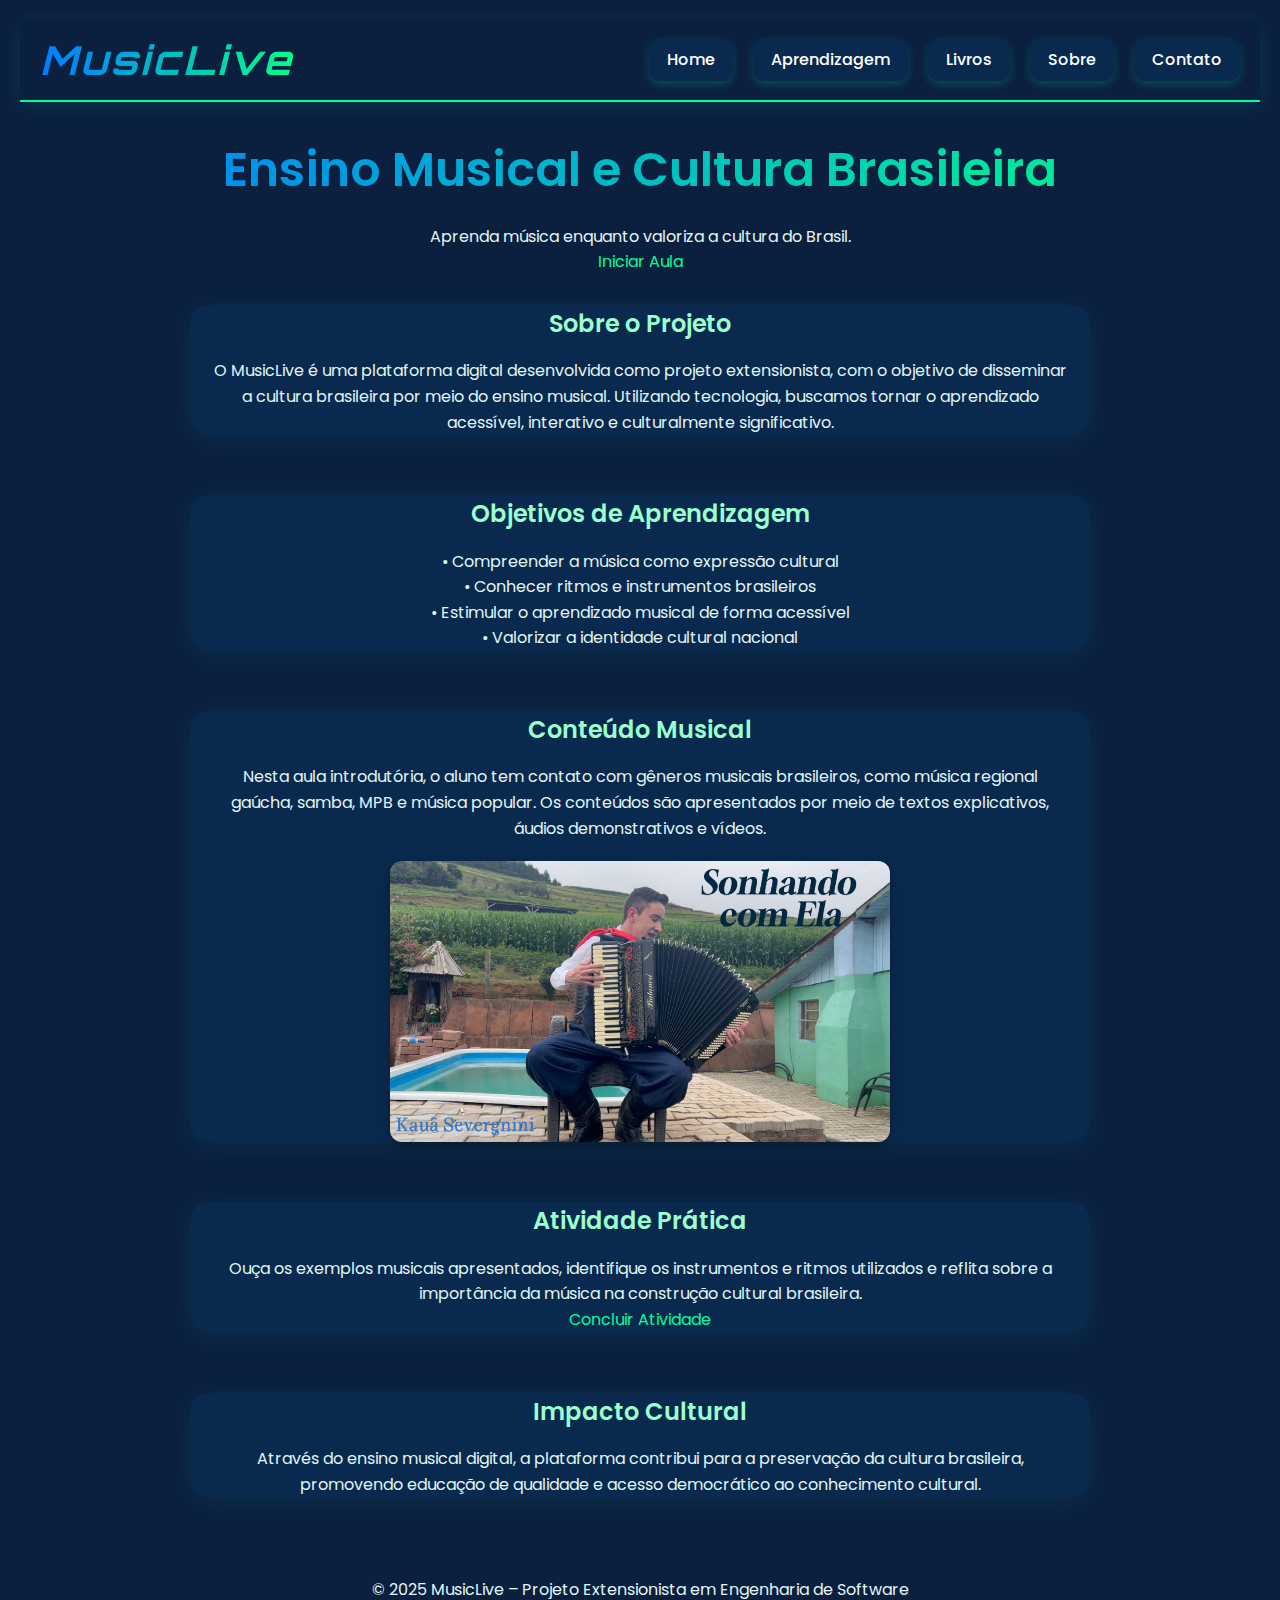
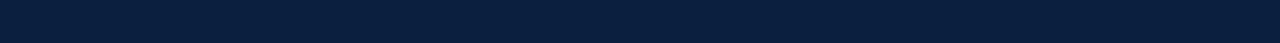
<file: index.html>
<!DOCTYPE html>
<html lang="pt-BR">
<head>
  <meta charset="UTF-8">
  <meta name="viewport" content="width=device-width, initial-scale=1.0">
  <title>MusicLive – Ensino Musical</title>
  <link rel="stylesheet" href="css/estilo.css">
  <link href="https://fonts.googleapis.com/css2?family=Poppins:wght@300;500;700&family=Orbitron:wght@500;800&display=swap" rel="stylesheet">
</head>

<body>


<nav class="navbar">
  <div class="logo-container">
    <a href="index.html" class="brand-name">MusicLive</a>
  </div>
  <ul class="nav-links">
    <li><a href="index.html" class="active">Home</a></li>
    <li><a href="aprendizagem.html">Aprendizagem</a></li>
    <li><a href="livros.html">Livros</a></li>
    <li><a href="sobre.html">Sobre</a></li>
    <li><a href="contato.html">Contato</a></li>
  </ul>
</nav>

<header class="center fade-in-up hero">
  <h1>Ensino Musical e Cultura Brasileira</h1>
  <p>Aprenda música enquanto valoriza a cultura do Brasil.</p>
  <a href="aprendizagem.html" class="btn">Iniciar Aula</a>
</header>

<section class="center fade-in-up" style="animation-delay: 0.4s;">
  <h2>Sobre o Projeto</h2>
  <p>
    O MusicLive é uma plataforma digital desenvolvida como projeto extensionista,
    com o objetivo de disseminar a cultura brasileira por meio do ensino musical.
    Utilizando tecnologia, buscamos tornar o aprendizado acessível, interativo
    e culturalmente significativo.
  </p>
</section>

<section class="center fade-in-up" style="animation-delay: 0.8s;">
  <h2>Objetivos de Aprendizagem</h2>
  <p>
    • Compreender a música como expressão cultural<br>
    • Conhecer ritmos e instrumentos brasileiros<br>
    • Estimular o aprendizado musical de forma acessível<br>
    • Valorizar a identidade cultural nacional
  </p>
</section>

<section class="center fade-in-up" style="animation-delay: 1.2s;">
  <h2>Conteúdo Musical</h2>
  <p>
    Nesta aula introdutória, o aluno tem contato com gêneros musicais brasileiros,
    como música regional gaúcha, samba, MPB e música popular. Os conteúdos são
    apresentados por meio de textos explicativos, áudios demonstrativos e vídeos.
  </p>
  <img src="images/musica-brasileira.jpg" alt="Instrumentos da música brasileira" class="imagem-destaque">
</section>

<section class="center fade-in-up" style="animation-delay: 1.6s;">
  <h2>Atividade Prática</h2>
  <p>
    Ouça os exemplos musicais apresentados, identifique os instrumentos e ritmos
    utilizados e reflita sobre a importância da música na construção cultural
    brasileira.
  </p>
  <a href="#" class="btn">Concluir Atividade</a>
</section>

<section class="center fade-in-up" style="animation-delay: 2s;">
  <h2>Impacto Cultural</h2>
  <p>
    Através do ensino musical digital, a plataforma contribui para a preservação
    da cultura brasileira, promovendo educação de qualidade e acesso democrático
    ao conhecimento cultural.
  </p>
</section>

<footer>
  <p>&copy; 2025 MusicLive – Projeto Extensionista em Engenharia de Software</p>
</footer>

</body>
</html>
</file>
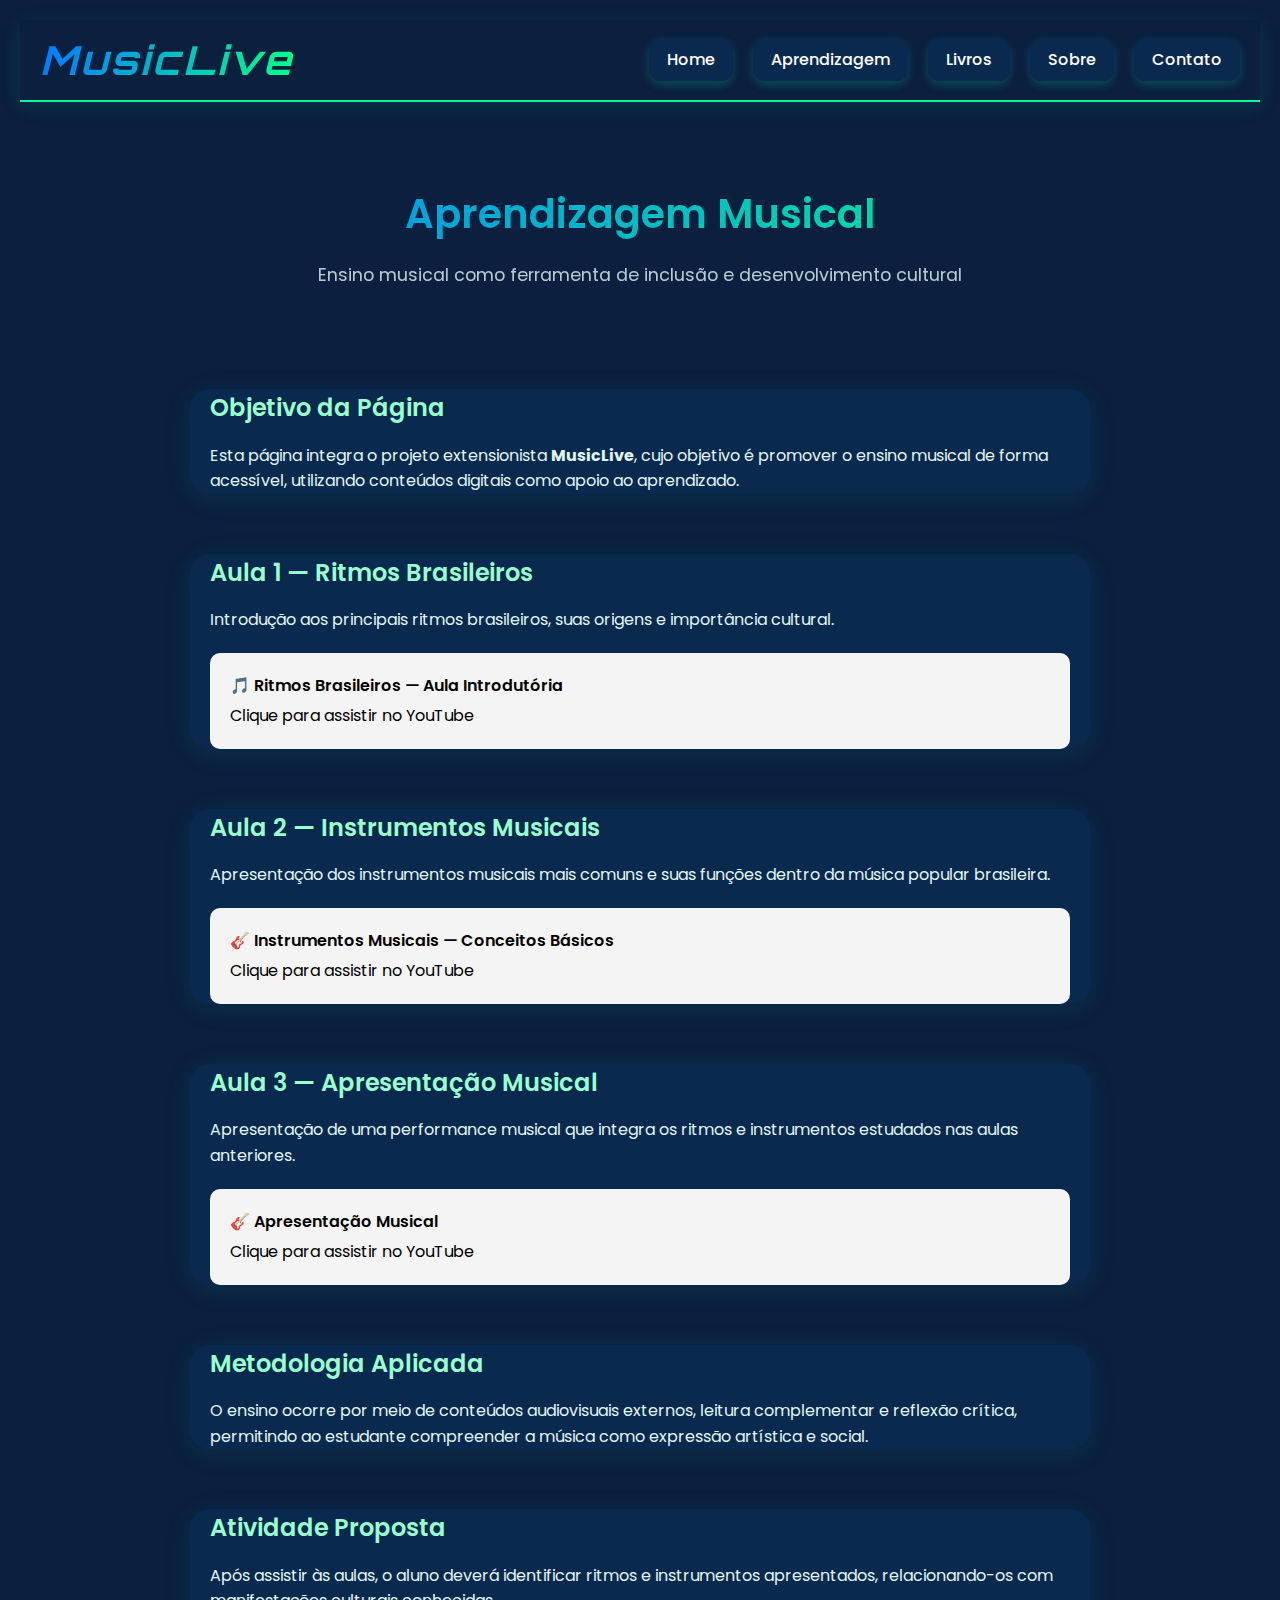
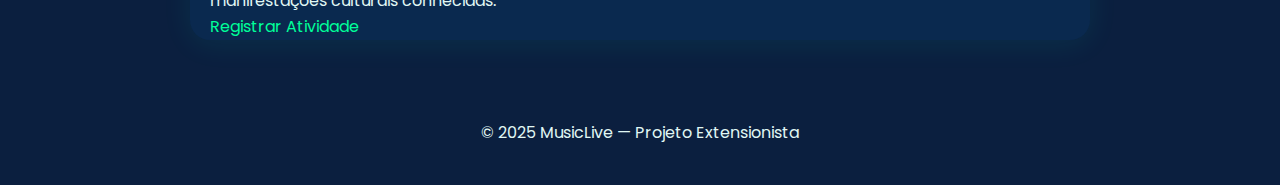
<file: aprendizagem.html>
<!DOCTYPE html>
<html lang="pt-BR">
<head>
  <meta charset="UTF-8">
  <meta name="viewport" content="width=device-width, initial-scale=1.0">
  <title>MusicLive | Aprendizagem</title>

  <link rel="stylesheet" href="css/estilo.css">
  <link href="https://fonts.googleapis.com/css2?family=Poppins:wght@300;500;700&family=Orbitron:wght@500;800&display=swap" rel="stylesheet">
</head>

<body>

<nav class="navbar">
  <div class="logo-container">
    <a href="index.html" class="brand-name">MusicLive</a>
  </div>
  <ul class="nav-links">
    <li><a href="index.html">Home</a></li>
    <li><a href="aprendizagem.html" class="active">Aprendizagem</a></li>
    <li><a href="livros.html">Livros</a></li>
    <li><a href="sobre.html">Sobre</a></li>
    <li><a href="contato.html">Contato</a></li>
  </ul>
</nav>

<header class="page-header">
  <h1>Aprendizagem Musical</h1>
  <p>Ensino musical como ferramenta de inclusão e desenvolvimento cultural</p>
</header>

<section>
  <h2>Objetivo da Página</h2>
  <p>
    Esta página integra o projeto extensionista <strong>MusicLive</strong>,
    cujo objetivo é promover o ensino musical de forma acessível, utilizando
    conteúdos digitais como apoio ao aprendizado.
  </p>
</section>

<section>
  <h2>Aula 1 — Ritmos Brasileiros</h2>
  <p>
    Introdução aos principais ritmos brasileiros, suas origens e importância
    cultural.
  </p>

  <a 
    href="https://youtu.be/dyT9d_MOkGU?si=lP7P9QMDRJ-iRddx"
    target="_blank"
    class="video-link">
    <span>🎵 Ritmos Brasileiros — Aula Introdutória</span>
    Clique para assistir no YouTube
  </a>
</section>

<section>
  <h2>Aula 2 — Instrumentos Musicais</h2>
  <p>
    Apresentação dos instrumentos musicais mais comuns e suas funções dentro
    da música popular brasileira.
  </p>

  <a 
    href="https://youtu.be/RNdDBA1U0vQ?si=qLnjbMp0nAcCZ-4h"
    target="_blank"
    class="video-link">
    <span>🎸 Instrumentos Musicais — Conceitos Básicos</span>
    Clique para assistir no YouTube
  </a>
</section>

<section>
  <h2>Aula 3 — Apresentação Musical</h2>
  <p>
    Apresentação de uma performance musical que integra os ritmos e instrumentos
    estudados nas aulas anteriores. 
  </p>

  <a 
    href="https://youtu.be/AR4v8W5k3I0?si=dgBoQGnlj1h62mf5"
    target="_blank"
    class="video-link">
    <span>🎸 Apresentação Musical</span>
    Clique para assistir no YouTube
  </a>
</section>

<section>
  <h2>Metodologia Aplicada</h2>
  <p>
    O ensino ocorre por meio de conteúdos audiovisuais externos, leitura
    complementar e reflexão crítica, permitindo ao estudante compreender
    a música como expressão artística e social.
  </p>
</section>

<section>
  <h2>Atividade Proposta</h2>
  <p>
    Após assistir às aulas, o aluno deverá identificar ritmos e instrumentos
    apresentados, relacionando-os com manifestações culturais conhecidas.
  </p>

  <a href="#" class="btn">Registrar Atividade</a>
</section>

<footer>
  <p>&copy; 2025 MusicLive — Projeto Extensionista</p>
</footer>

</body>
</html>
</file>
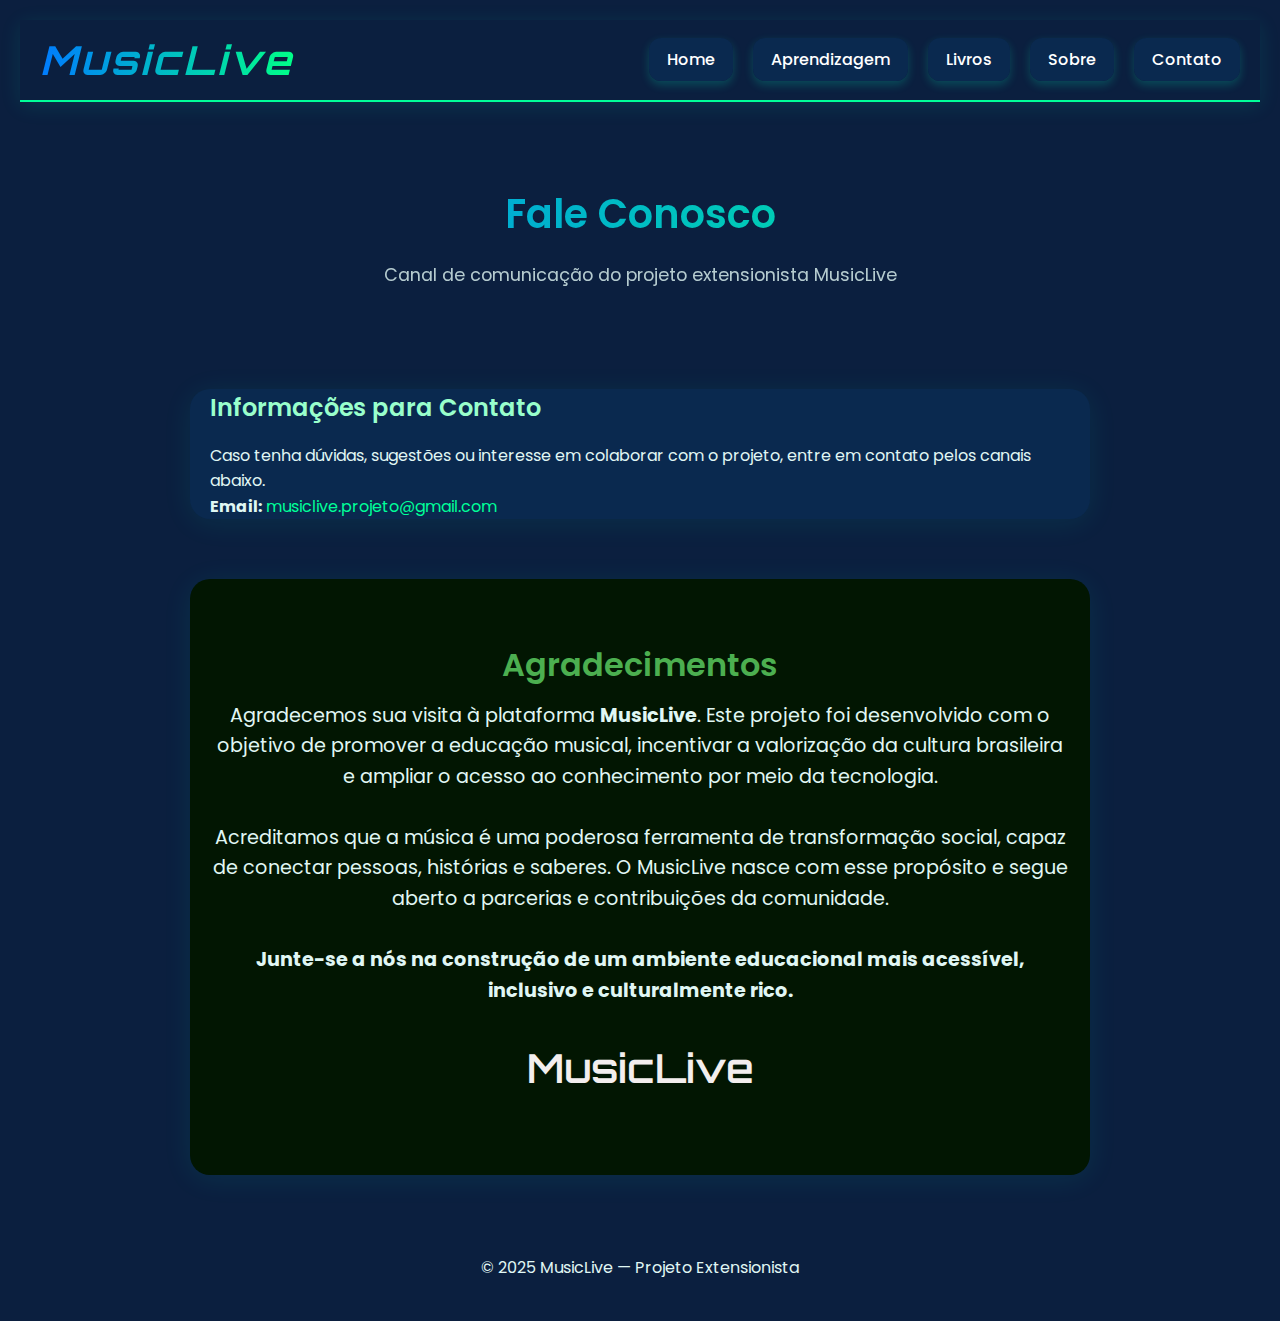
<file: contato.html>
<!DOCTYPE html>
<html lang="pt-BR">
<head>
  <meta charset="UTF-8">
  <meta name="viewport" content="width=device-width, initial-scale=1.0">
  <title>MusicLive | Contato</title>

  <link rel="stylesheet" href="css/estilo.css">
  <link href="https://fonts.googleapis.com/css2?family=Poppins:wght@300;500;700&family=Orbitron:wght@500;800&display=swap" rel="stylesheet">
</head>

<body>

<nav class="navbar">
  <div class="logo-container">
    <a href="index.html" class="brand-name">MusicLive</a>
  </div>
  <ul class="nav-links">
    <li><a href="index.html">Home</a></li>
    <li><a href="aprendizagem.html">Aprendizagem</a></li>
    <li><a href="livros.html">Livros</a></li>
    <li><a href="sobre.html">Sobre</a></li>
    <li><a href="contato.html" class="active">Contato</a></li>
  </ul>
</nav>

<header class="page-header">
  <h1>Fale Conosco</h1>
  <p>Canal de comunicação do projeto extensionista MusicLive</p>
</header>

<section class="contact-info">
  <h2>Informações para Contato</h2>
  <p>
    Caso tenha dúvidas, sugestões ou interesse em colaborar com o projeto,
    entre em contato pelos canais abaixo.
  </p>

  <p>
    <strong>Email:</strong>
    <a href="mailto:musiclive.projeto@gmail.com">musiclive.projeto@gmail.com</a>
  </p>
</section>

<section class="agradecimento">
  <h2>Agradecimentos</h2>
  <p>
    Agradecemos sua visita à plataforma <strong>MusicLive</strong>.
    Este projeto foi desenvolvido com o objetivo de promover a educação musical,
    incentivar a valorização da cultura brasileira e ampliar o acesso ao conhecimento
    por meio da tecnologia.
  </p>

  <p>
    Acreditamos que a música é uma poderosa ferramenta de transformação social,
    capaz de conectar pessoas, histórias e saberes. O MusicLive nasce com esse
    propósito e segue aberto a parcerias e contribuições da comunidade.
  </p>

  <p>
    <strong>
      Junte-se a nós na construção de um ambiente educacional mais acessível,
      inclusivo e culturalmente rico.
    </strong>
  </p>

  <div class="logo-final">
    <h3>MusicLive</h3>
  </div>
</section>

<footer>
  <p>&copy; 2025 MusicLive — Projeto Extensionista</p>
</footer>

</body>
</html>
</file>
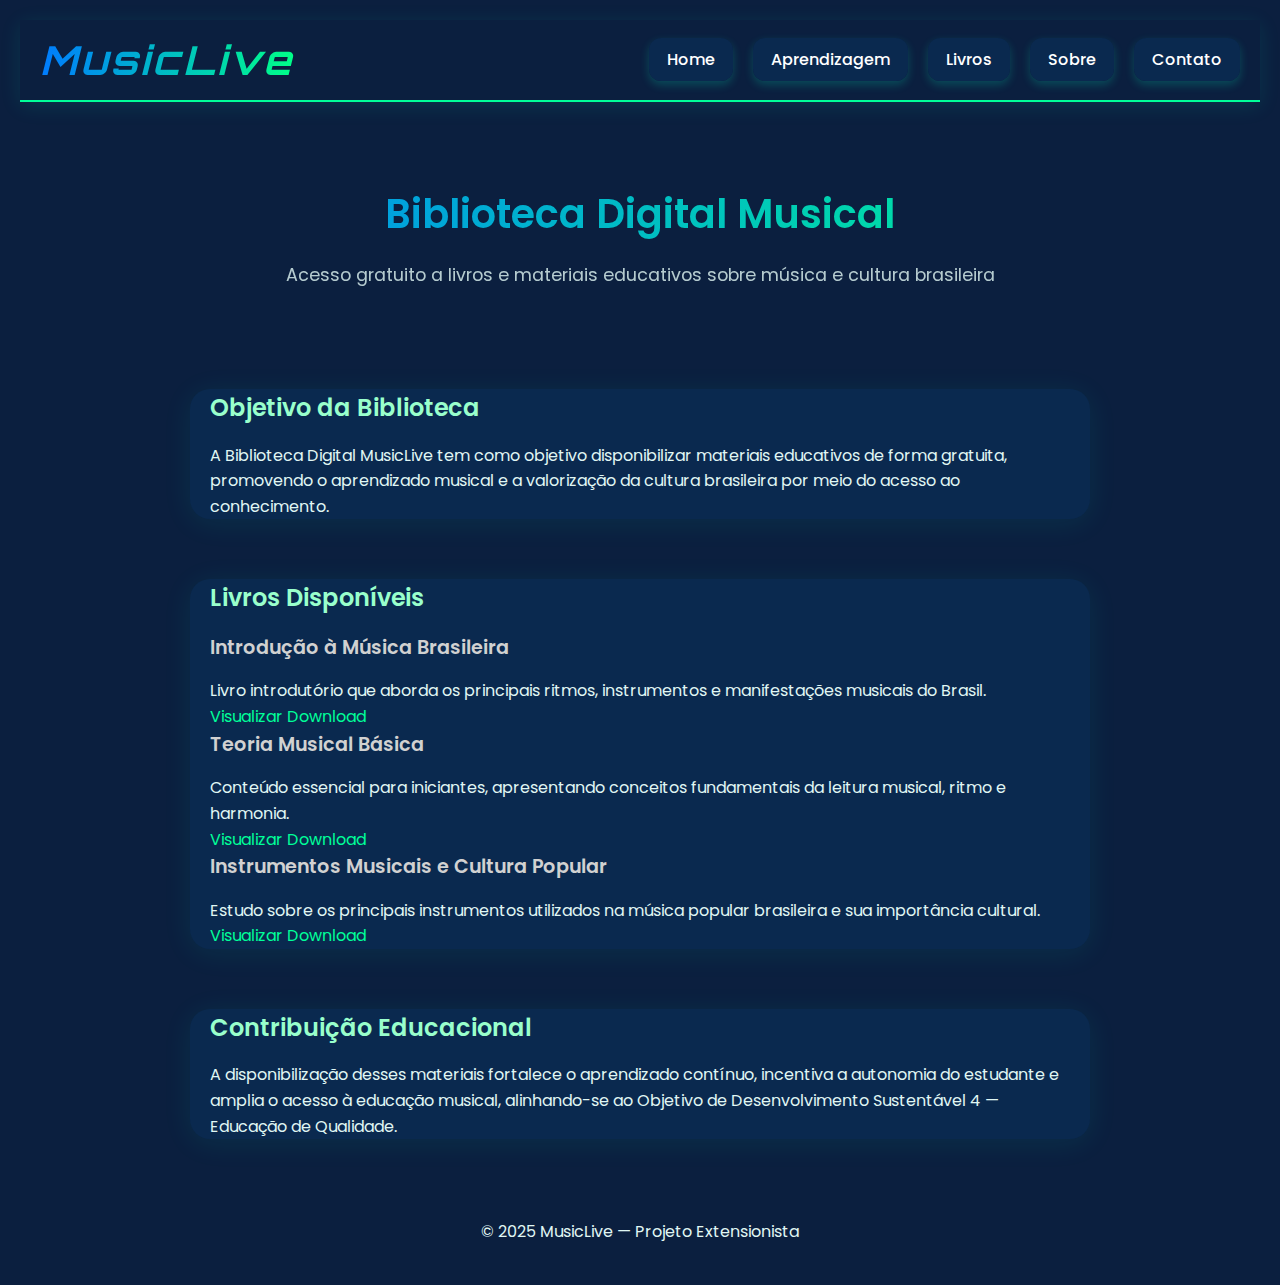
<file: livros.html>
<!DOCTYPE html>
<html lang="pt-BR">
<head>
  <meta charset="UTF-8">
  <meta name="viewport" content="width=device-width, initial-scale=1.0">
  <title>MusicLive | Biblioteca Digital</title>

  <link rel="stylesheet" href="css/estilo.css">
  <link href="https://fonts.googleapis.com/css2?family=Poppins:wght@300;500;700&family=Orbitron:wght@500;800&display=swap" rel="stylesheet">
</head>

<body>

<nav class="navbar">
  <div class="logo-container">
    <a href="index.html" class="brand-name">MusicLive</a>
  </div>
  <ul class="nav-links">
    <li><a href="index.html">Home</a></li>
    <li><a href="aprendizagem.html">Aprendizagem</a></li>
    <li><a href="livros.html" class="active">Livros</a></li>
    <li><a href="sobre.html">Sobre</a></li>
    <li><a href="contato.html">Contato</a></li>
  </ul>
</nav>

<header class="page-header">
  <h1>Biblioteca Digital Musical</h1>
  <p>Acesso gratuito a livros e materiais educativos sobre música e cultura brasileira</p>
</header>

<section>
  <h2>Objetivo da Biblioteca</h2>
  <p>
    A Biblioteca Digital MusicLive tem como objetivo disponibilizar materiais
    educativos de forma gratuita, promovendo o aprendizado musical e a valorização
    da cultura brasileira por meio do acesso ao conhecimento.
  </p>
</section>

<section class="books">
  <h2>Livros Disponíveis</h2>

  <div class="book-item">
    <h3>Introdução à Música Brasileira</h3>
    <p>
      Livro introdutório que aborda os principais ritmos, instrumentos e
      manifestações musicais do Brasil.
    </p>
    <a href="materiais/introducao-musica-brasileira.pdf" target="_blank" class="btn">
      Visualizar
    </a>
    <a href="materiais/introducao-musica-brasileira.pdf" download class="btn">
      Download
    </a>
  </div>

  <div class="book-item">
    <h3>Teoria Musical Básica</h3>
    <p>
      Conteúdo essencial para iniciantes, apresentando conceitos fundamentais
      da leitura musical, ritmo e harmonia.
    </p>
    <a href="materiais/teoria-musical-basica.pdf" target="_blank" class="btn">
      Visualizar
    </a>
    <a href="materiais/teoria-musical-basica.pdf" download class="btn">
      Download
    </a>
  </div>

  <div class="book-item">
    <h3>Instrumentos Musicais e Cultura Popular</h3>
    <p>
      Estudo sobre os principais instrumentos utilizados na música popular
      brasileira e sua importância cultural.
    </p>
    <a href="materiais/instrumentos-cultura-popular.pdf" target="_blank" class="btn">
      Visualizar
    </a>
    <a href="materiais/instrumentos-cultura-popular.pdf" download class="btn">
      Download
    </a>
  </div>
</section>

<section>
  <h2>Contribuição Educacional</h2>
  <p>
    A disponibilização desses materiais fortalece o aprendizado contínuo,
    incentiva a autonomia do estudante e amplia o acesso à educação musical,
    alinhando-se ao Objetivo de Desenvolvimento Sustentável 4 — Educação de Qualidade.
  </p>
</section>

<footer>
  <p>&copy; 2025 MusicLive — Projeto Extensionista</p>
</footer>

</body>
</html>
</file>
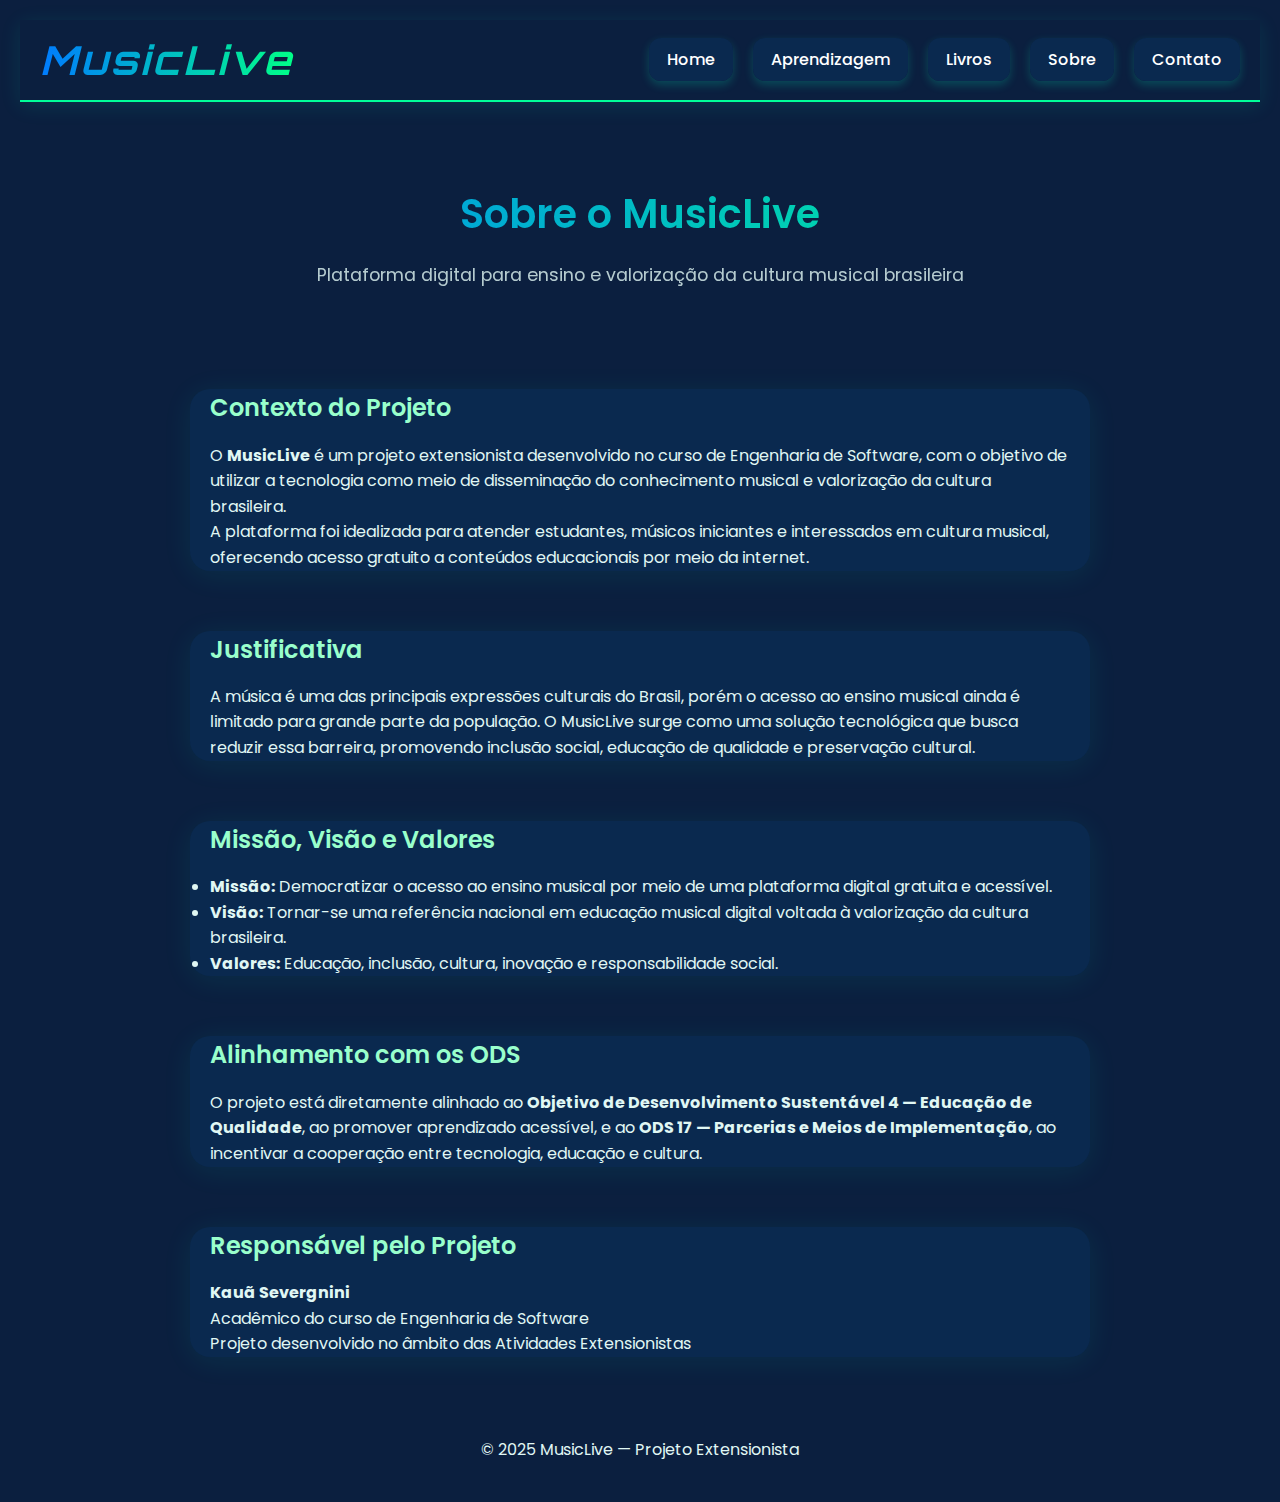
<file: sobre.html>
<!DOCTYPE html>
<html lang="pt-BR">
<head>
  <meta charset="UTF-8">
  <meta name="viewport" content="width=device-width, initial-scale=1.0">
  <title>MusicLive | Sobre o Projeto</title>

  <link rel="stylesheet" href="css/estilo.css">
  <link href="https://fonts.googleapis.com/css2?family=Poppins:wght@300;500;700&family=Orbitron:wght@500;800&display=swap" rel="stylesheet">
</head>

<body>

<nav class="navbar">
  <div class="logo-container">
    <a href="index.html" class="brand-name">MusicLive</a>
  </div>
  <ul class="nav-links">
    <li><a href="index.html">Home</a></li>
    <li><a href="aprendizagem.html">Aprendizagem</a></li>
    <li><a href="livros.html">Livros</a></li>
    <li><a href="sobre.html" class="active">Sobre</a></li>
    <li><a href="contato.html">Contato</a></li>
  </ul>
</nav>

<header class="page-header">
  <h1>Sobre o MusicLive</h1>
  <p>Plataforma digital para ensino e valorização da cultura musical brasileira</p>
</header>

<section>
  <h2>Contexto do Projeto</h2>
  <p>
    O <strong>MusicLive</strong> é um projeto extensionista desenvolvido no curso de
    Engenharia de Software, com o objetivo de utilizar a tecnologia como meio de
    disseminação do conhecimento musical e valorização da cultura brasileira.
  </p>
  <p>
    A plataforma foi idealizada para atender estudantes, músicos iniciantes e
    interessados em cultura musical, oferecendo acesso gratuito a conteúdos
    educacionais por meio da internet.
  </p>
</section>

<section>
  <h2>Justificativa</h2>
  <p>
    A música é uma das principais expressões culturais do Brasil, porém o acesso
    ao ensino musical ainda é limitado para grande parte da população.
    O MusicLive surge como uma solução tecnológica que busca reduzir essa barreira,
    promovendo inclusão social, educação de qualidade e preservação cultural.
  </p>
</section>

<section>
  <h2>Missão, Visão e Valores</h2>
  <ul>
    <li>
      <strong>Missão:</strong> Democratizar o acesso ao ensino musical por meio de
      uma plataforma digital gratuita e acessível.
    </li>
    <li>
      <strong>Visão:</strong> Tornar-se uma referência nacional em educação musical
      digital voltada à valorização da cultura brasileira.
    </li>
    <li>
      <strong>Valores:</strong> Educação, inclusão, cultura, inovação e responsabilidade social.
    </li>
  </ul>
</section>

<section>
  <h2>Alinhamento com os ODS</h2>
  <p>
    O projeto está diretamente alinhado ao
    <strong>Objetivo de Desenvolvimento Sustentável 4 — Educação de Qualidade</strong>,
    ao promover aprendizado acessível, e ao
    <strong>ODS 17 — Parcerias e Meios de Implementação</strong>,
    ao incentivar a cooperação entre tecnologia, educação e cultura.
  </p>
</section>

<section>
  <h2>Responsável pelo Projeto</h2>
  <p>
    <strong>Kauã Severgnini</strong><br>
    Acadêmico do curso de Engenharia de Software<br>
    Projeto desenvolvido no âmbito das Atividades Extensionistas
  </p>
</section>

<footer>
  <p>&copy; 2025 MusicLive — Projeto Extensionista</p>
</footer>

</body>
</html>
</file>
<file: css/estilo.css>
/* Reset básico */
* {
  box-sizing: border-box;
  margin: 0;
  padding: 0;
}

/* Corpo da página */
body {
  font-family: 'Poppins', sans-serif;
  background:#0b1f3f;
  color: #e0f7f4;
  line-height: 1.6;
  padding: 20px;
  overflow-x: hidden;
}

/* Links */
a {
  text-decoration: none;
  color:#00ff99;
  transition: 0.3s ease;
}

a:hover {
  color: #00cc66;
}

/* Imagens */
img {
  max-width: 100%;
  height: auto;
  display: block;
}

/* Navegação */
.navbar {
  position:flex;
  top: 0;
  left: 0;
  right: 0;
  z-index: 1000;
  background-color: #0b1f3f;
  padding: 20px;
  display: flex;
  justify-content: space-between;
  align-items: center;
  flex-wrap: wrap;
  border-bottom: 2px solid  #00ff99;
  box-shadow: 0 4px 20px rgba(0, 255, 200, 0.1);
  transition: top 0.3s ease;
}

.navbar.hidden {
  top: -150px;
}

.logo-container {
  display: flex;
  align-items: center;
  gap: 12px;
}

.brand-name {
  font-family: 'Orbitron', sans-serif;
  font-weight: 700;
  font-style: italic;
  font-size: 2.5rem;
  line-height: 1;
  background: linear-gradient(90deg, #007bff, #00ff88); /* azul -> verde */
  -webkit-background-clip: text;
  background-clip: text;
  background-clip: text;
  background-clip: text;
  -webkit-text-fill-color: transparent;
  letter-spacing: 3px;
  user-select: none;
  transition: color 0.3s ease;
}

.logo-container .logo {
    height: auto;
  width: auto;  
  width: 140px;
  transition: transform 0.3s ease;
  
}

.logo-container .logo:hover {
  transform: scale(1.05);
}

.nav-links {
  list-style: none;
  display: flex;
  gap: 20px;
  margin: 0;
  padding: 0;
}

.nav-links li a {
  color: #ffffff;
  background-color: #0a294f;
  padding: 10px 18px;
  border-radius: 12px;
  box-shadow: 0 4px 10px rgba(0, 255, 200, 0.2);
  transition: all 0.3s ease;
  font-weight: 500;
}

.nav-links li a:hover {
  background-color: #00ff99;
  color: #0d1117;
}

/* Cabeçalhos */
h1, h2, h3 {
  margin-bottom: 15px;
  font-weight: 600;
}

h1 {
  font-size: 2.2rem;
  background: linear-gradient(90deg, #007bff, #00ff88); /* azul -> verde */
  -webkit-background-clip: text;
  -webkit-text-fill-color: transparent;
  font-weight: 600;
  margin-bottom: 15px;
}

h2 {
  font-size: 1.5rem;
  color: #99ffcc;
}

h3 {
  font-size: 1.2rem;
  color: #d1d1d1;
}

/* Container centralizado */
.center {
  text-align: center;
  margin-top: 30px;
}

/* Seções espaçadas */
section {
  margin-bottom: 60px;
  padding: 20px;
  border-radius: 20px;
  background: #0a294f;
  box-shadow: 0 4px 30px rgba(0, 255, 200, 0.08);
  animation: fade-in-up 1s ease;
}

/* Rodapé */
footer {
  margin-top: 60px;
  text-align: center;
  padding: 20px 0;
  background-color:  #0b1f3f;
}

/* Animação suave */
@keyframes fade-in-up {
  from {
    opacity: 0;
    transform: translateY(40px);
  }
  to {
    opacity: 1;
    transform: translateY(0);
  }
}


@media (min-width: 768px) {
  h1 {
    font-size: 3rem;
  }

  section {
    margin-left: auto;
    margin-right: auto;
    max-width: 960px;
  }
}


@media (max-width: 768px) {
  .logo-container .logo {
    height: 45px;   /* reduz a logo em telas pequenas */
  }

  .brand-name {
    font-size: 3rem;  /* reduz o texto para ficar proporcional */
  }
}

.imagem-destaque {
  max-width: 500px; 
  width: 100%;        
  height: auto;       
  margin-top: 20px;   
  display: block;
  margin-left: auto;
  margin-right: auto;
  border-radius: 12px;  
  box-shadow: 0 4px 12px rgba(0, 0, 0, 0.3); 
}


.agradecimento {
  text-align: center;
  padding: 60px 20px;
  background-color: #021602;
}

.agradecimento h2 {
  font-size: 2rem;
  margin-bottom: 10px;
  color: #4CAF50;
}

.agradecimento p {
  font-size: 1.2rem;
  margin-bottom: 30px;
}

.logo-final {
  display: flex;
  flex-direction: column;
  align-items: center;
  gap: 10px;
}

.logo-final img {
  max-width: 250px;
}

.logo-final h3 {
  font-family: 'Orbitron', sans-serif;
  font-size: 2.5rem;
  color: #f3eeee;
}

/* Responsividade para telas pequenas */
@media (max-width: 768px) {
  .navbar {
    position: absolute; /* Não fixa a barra no topo */
    top: 0;
    width: 100%;
    background-color:#0a294f;
    z-index: 999;
    border-bottom: 2px solid #349782;
    padding: 15px;
  }

  body {
    padding-top: 450px; /* Remove padding extra no topo */
  }

  .logo-container {
    flex-direction: column;
    gap: 5px;
    align-items: center;
  }

  .logo {
    height: 30px;
  }

  .brand-name {
    font-size: 1.2rem;
  }

  .nav-links {
    flex-direction: column;
    align-items: stretch; /* Isso estica os <li> */
    width: 100%;
    margin-top: 10px;
  }

  .nav-links li {
    width: 100%;
    text-align: center;
  }

  .nav-links a {
    display: block;
    width: 100%;
    padding: 15px 0;
    text-decoration: none;
    color: #333;
    background-color: #e0ffe0;
    font-weight: 600;
    border-bottom: 1px solid #ccc;
  }

}

.gradient-text {
  background: linear-gradient(90deg, #007bff, #00ff88);
  -webkit-background-clip: text;
  -webkit-text-fill-color: transparent;
}

.prototype {
    display: flex;
    flex-direction: column;
    gap: 30px; /* espaçamento entre linhas */
}

.prototype-row {
    display: flex;
    gap: 20px; /* espaçamento entre imagens lado a lado */
    justify-content: center; /* centraliza as imagens na linha */
    flex-wrap: wrap; /* garante que em telas pequenas as imagens quebrem para a próxima linha */
}

.prototype-item {
    flex: 1 1 45%; /* ocupa aproximadamente 45% da linha, ajustável */
    text-align: center;
}

.prototype-item img {
    width: 100%; /* ocupa todo o espaço do container */
    height: auto;
    border-radius: 8px;
    box-shadow: 0 4px 8px rgba(0,0,0,0.2);
}

/* ===== PÁGINA APRENDIZAGEM ===== */

.page-header {
  text-align: center;
  padding: 80px 20px 40px;
}

.page-header h1 {
  font-size: 2.5rem;
}

.page-header p {
  font-size: 1.1rem;
  opacity: 0.8;
}

section {
  max-width: 900px;
  margin: 60px auto;
  padding: 0 20px;
}

.video-link {
  display: block;
  margin: 20px 0;
  padding: 20px;
  background: #f4f4f4;
  border-radius: 10px;
  text-decoration: none;
  color: #000;
  transition: 0.3s;
}

.video-link span {
  display: block;
  font-weight: 600;
  margin-bottom: 5px;
}

.video-link:hover {
  background: #e0e0e0;
}
</file>
